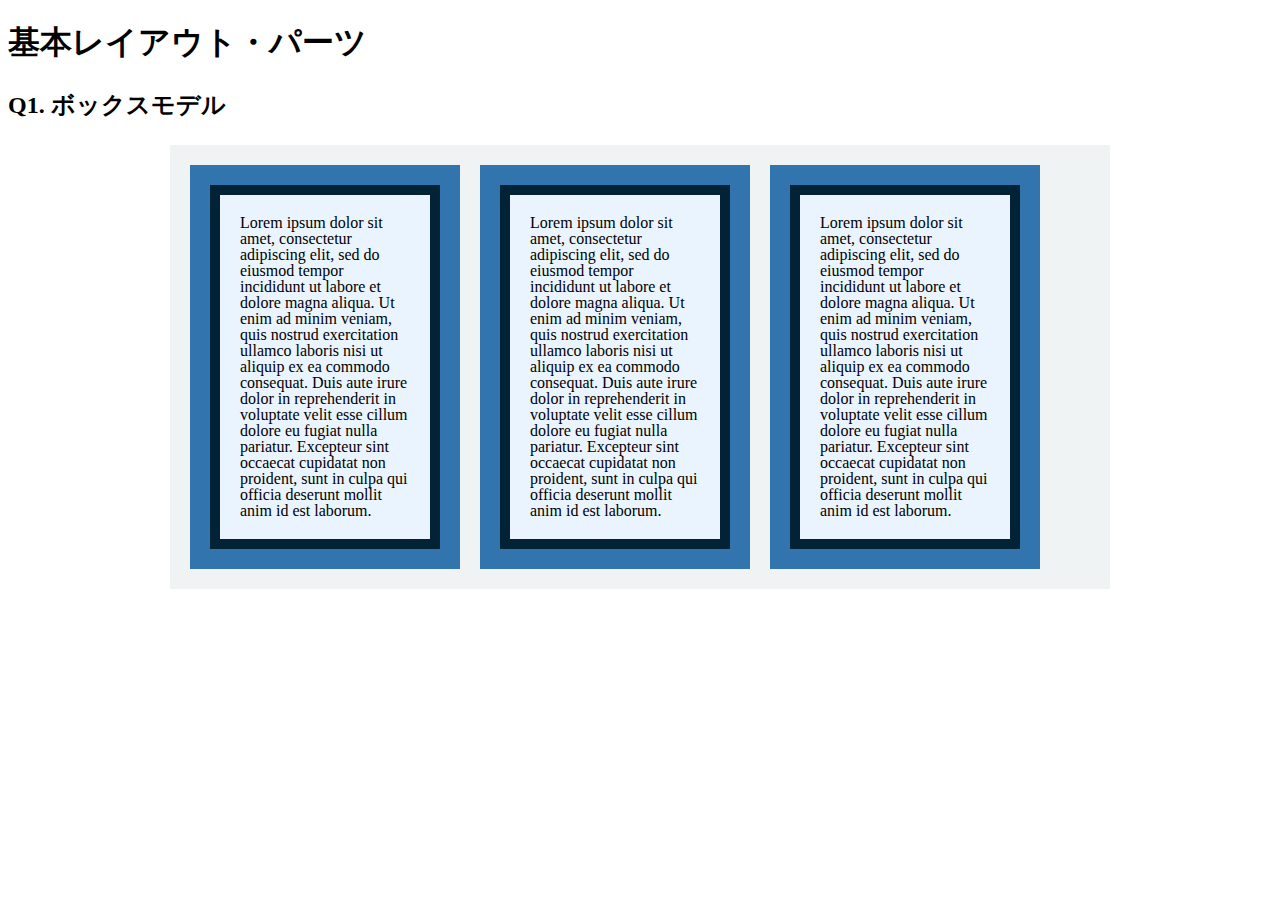
<file: layout_parts/q1/index.html>
<!DOCTYPE html>
<html>
  <head>
    <meta charset="utf-8">
    <meta http-equiv="X-UA-Compatible" content="IE=edge">
    <meta name="viewport" content="width=device-width, initial-scale=1.0, maximum-scale=1.0, user-scalable=no">
    <meta name="format-detection" content="telephone=no">
    <title>基本レイアウト・パーツ</title>
    <link rel="stylesheet" href="http://gizumo-inc.github.io/sample/front-lesson/layout_parts_new/assets/css/reset.css">
    <link rel="stylesheet" href="http://gizumo-inc.github.io/sample/front-lesson/layout_parts_new/assets/css/base.css">
    <link rel="stylesheet" href="css/style.css">
  </head>
  <body>
    <div class="wrapper">
      <h1 class="title">基本レイアウト・パーツ</h1>
      <h2 class="headline">
        <p class="headline__text">Q1. ボックスモデル</p>
      </h2>
      <div class="box">
        <!-- 回答はクラスq1の要素の中に書いてね -->
        <!-- すでについてるクラスにはstyleを指定しない。styleをつける場合は自分で新たにクラスをつけること -->
        <div class="q1 q1_content clearfix">
          <div class="q1_content_box">
            <div class="q1_content_text">Lorem ipsum dolor sit amet, consectetur adipiscing elit, sed do eiusmod tempor incididunt ut labore et dolore magna aliqua. Ut enim ad minim veniam, quis nostrud exercitation ullamco laboris nisi ut aliquip ex ea commodo consequat. Duis aute irure dolor in reprehenderit in voluptate velit esse cillum dolore eu fugiat nulla pariatur. Excepteur sint occaecat cupidatat non proident, sunt in culpa qui officia deserunt mollit anim id est laborum.</div>
          </div>
          <div class="q1_content_box">
            <div class="q1_content_text">Lorem ipsum dolor sit amet, consectetur adipiscing elit, sed do eiusmod tempor incididunt ut labore et dolore magna aliqua. Ut enim ad minim veniam, quis nostrud exercitation ullamco laboris nisi ut aliquip ex ea commodo consequat. Duis aute irure dolor in reprehenderit in voluptate velit esse cillum dolore eu fugiat nulla pariatur. Excepteur sint occaecat cupidatat non proident, sunt in culpa qui officia deserunt mollit anim id est laborum.</div>
          </div>
          <div class="q1_content_box">
            <div class="q1_content_text">Lorem ipsum dolor sit amet, consectetur adipiscing elit, sed do eiusmod tempor incididunt ut labore et dolore magna aliqua. Ut enim ad minim veniam, quis nostrud exercitation ullamco laboris nisi ut aliquip ex ea commodo consequat. Duis aute irure dolor in reprehenderit in voluptate velit esse cillum dolore eu fugiat nulla pariatur. Excepteur sint occaecat cupidatat non proident, sunt in culpa qui officia deserunt mollit anim id est laborum.</div>
          </div>
        </div>
        <!-- 回答はクラスq1の要素の中に書いてね -->
      </div>
    </div>
  </body>
</html>
</file>
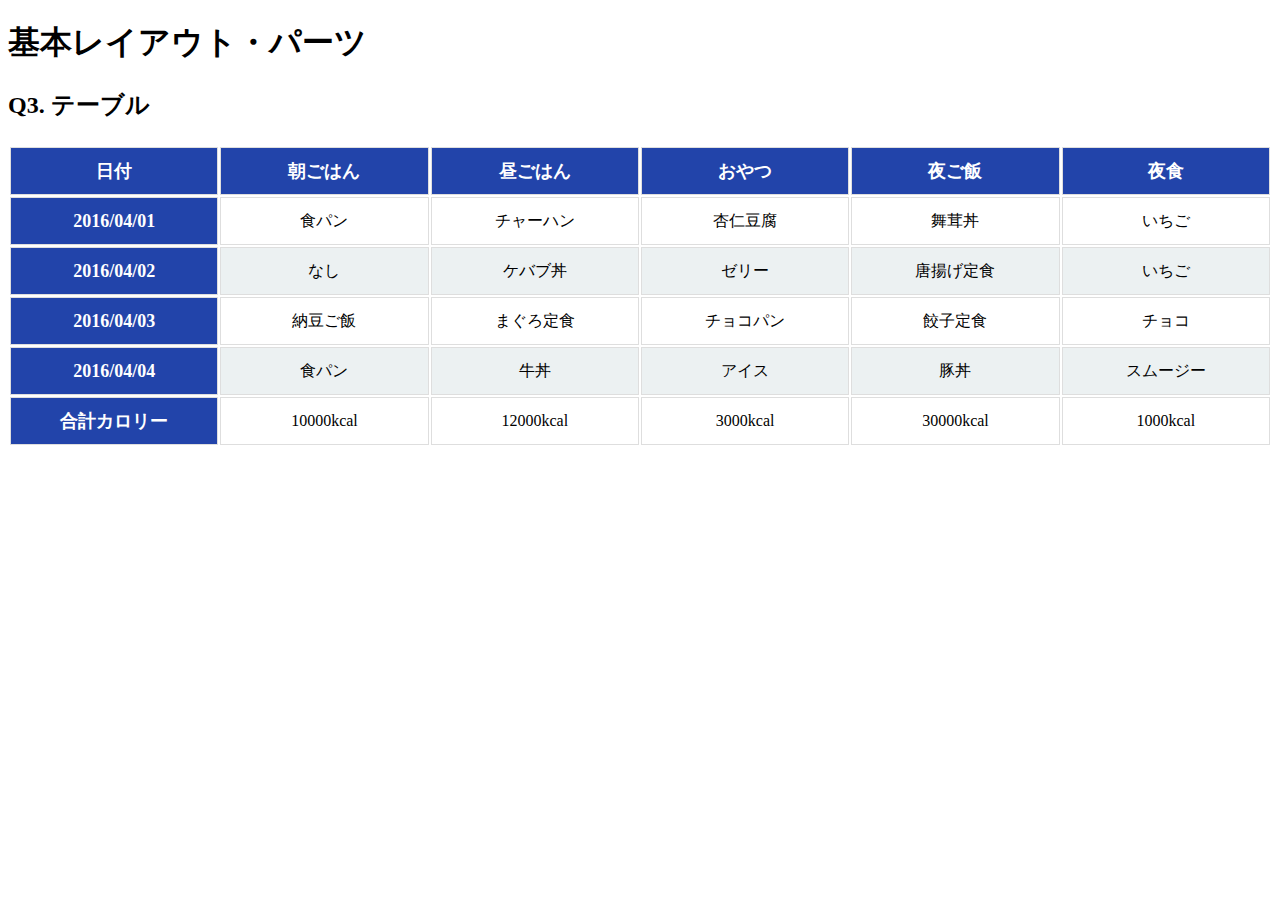
<file: layout_parts/q3/index.html>
<!DOCTYPE html>
<html>
  <head>
    <meta charset="utf-8">
    <meta http-equiv="X-UA-Compatible" content="IE=edge">
    <meta name="viewport" content="width=device-width, initial-scale=1.0, maximum-scale=1.0, user-scalable=no">
    <meta name="format-detection" content="telephone=no">
    <title>基本レイアウト・パーツ</title>
    <link rel="stylesheet" href="http://gizumo-inc.github.io/sample/front-lesson/layout_parts_new/assets/css/reset.css">
    <link rel="stylesheet" href="http://gizumo-inc.github.io/sample/front-lesson/layout_parts_new/assets/css/base.css">
    <link rel="stylesheet" href="css/style.css">
  </head>
  <body>
    <div class="wrapper">
      <h1 class="title">基本レイアウト・パーツ</h1>
      <h2 class="headline">
        <p class="headline__text">Q3. テーブル</p>
      </h2>
      <div class="box">
        <!-- 回答はクラスq3の要素の中に書いてね -->
        <!-- すでについてるクラスにはstyleを指定しない。styleをつける場合は自分で新たにクラスをつけること -->
        <div class="q3">
          <table class="q3_table">
            <thead>
              <tr>
                <th>日付</th>
                <th>朝ごはん</th>
                <th>昼ごはん</th>
                <th>おやつ</th>
                <th>夜ご飯</th>
                <th>夜食</th>
              </tr>
            </thead>
            <tbody>
              <tr>
                <th>2016/04/01</th>
                <td>食パン</td>
                <td>チャーハン</td>
                <td>杏仁豆腐</td>
                <td>舞茸丼</td>
                <td>いちご
                </td>
              </tr>
              <tr>
                <th>2016/04/02</th>
                <td>なし</td>
                <td>ケバブ丼</td>
                <td>ゼリー</td>
                <td>唐揚げ定食</td>
                <td>いちご</td>
              </tr>
              <tr>
                <th>2016/04/03</th>
                <td>納豆ご飯</td>
                <td>まぐろ定食</td>
                <td>チョコパン</td>
                <td>餃子定食</td>
                <td>チョコ</td>
              </tr>
              <tr>
                <th>2016/04/04</th>
                <td>食パン</td>
                <td>牛丼</td>
                <td>アイス</td>
                <td>豚丼</td>
                <td>スムージー</td>
              </tr>
              <tr>
                <th>合計カロリー</th>
                <td>10000kcal</td>
                <td>12000kcal</td>
                <td>3000kcal</td>
                <td>30000kcal</td>
                <td>1000kcal</td>
              </tr>
            </tbody>
          </table>
        </div>
        <!-- 回答はクラスq3の要素の中に書いてね -->
      </div>
    </div>
  </body>
</html>
</file>
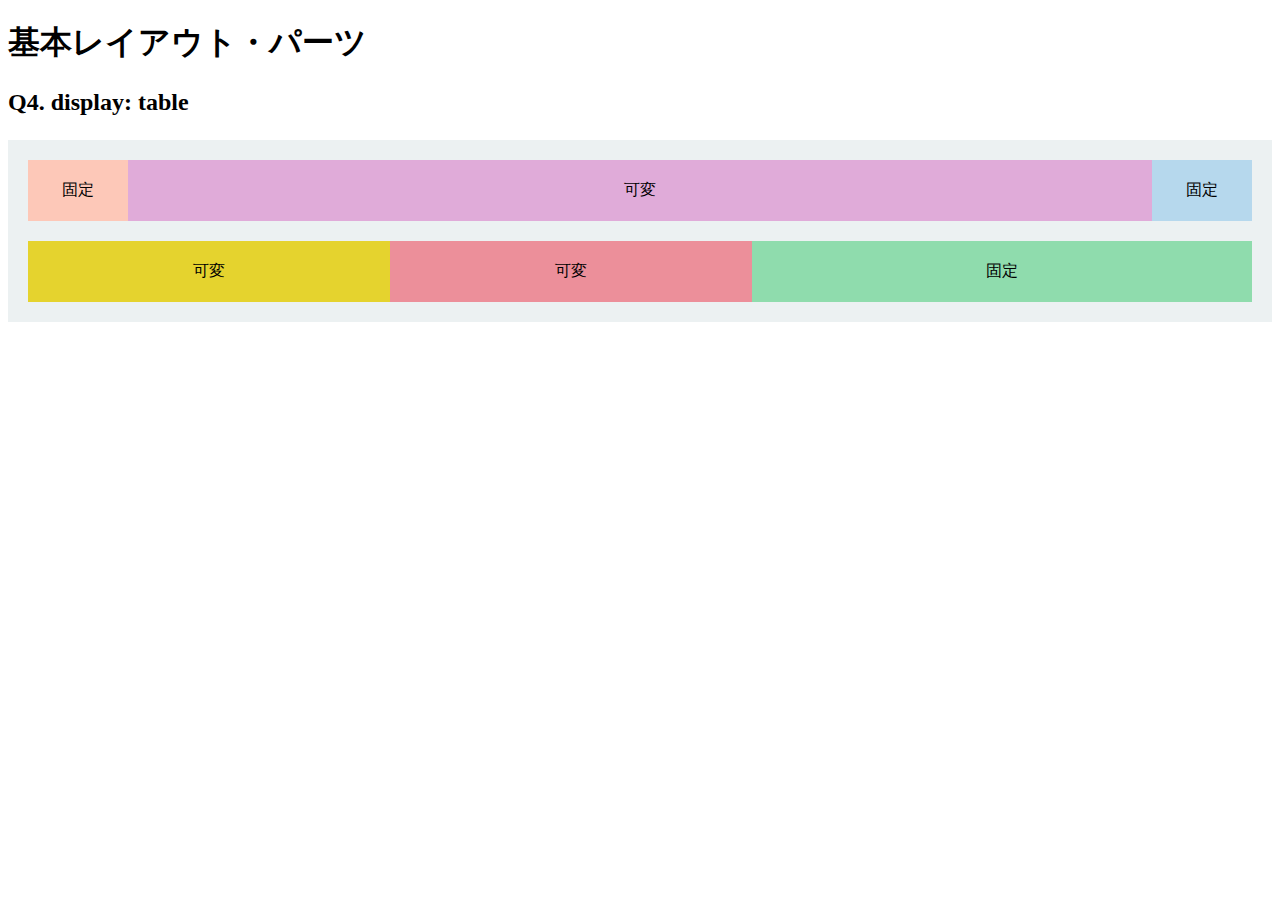
<file: layout_parts/q4/index.html>
<!DOCTYPE html>
<html>
  <head>
    <meta charset="utf-8">
    <meta http-equiv="X-UA-Compatible" content="IE=edge">
    <meta name="viewport" content="width=device-width, initial-scale=1.0, maximum-scale=1.0, user-scalable=no">
    <meta name="format-detection" content="telephone=no">
    <title>基本レイアウト・パーツ</title>
    <link rel="stylesheet" href="http://gizumo-inc.github.io/sample/front-lesson/layout_parts_new/assets/css/reset.css">
    <link rel="stylesheet" href="http://gizumo-inc.github.io/sample/front-lesson/layout_parts_new/assets/css/base.css">
    <link rel="stylesheet" href="css/style.css">
  </head>
  <body>
    <div class="wrapper">
      <h1 class="title">基本レイアウト・パーツ</h1>
      <h2 class="headline">
        <p class="headline__text">Q4. display: table</p>
      </h2>
      <div class="box">
        <!-- 回答はクラスq4の要素の中に書いてね -->
        <!-- すでについてるクラスにはstyleを指定しない。styleをつける場合は自分で新たにクラスをつけること -->
        <!-- 新たにタグは追加しなくてもできます。 -->
        <div class="q4 q4_box">
          <div class="q4_table">
            <div class="q4_display q4_up_left" >固定</div>
            <div class="q4_display q4_up_mid">可変</div>
            <div class="q4_display q4_up_right">固定</div>
          </div>
          <div class="q4_table">
            <div class="q4_display q4_down_left">可変</div>
            <div class="q4_display q4_down_mid">可変</div>
            <div class="q4_display q4_down_right">固定</div>
          </div>
        </div>
        <!-- 回答はクラスq4の要素の中に書いてね -->
      </div>
    </div>
  </body>
</html>
</file>
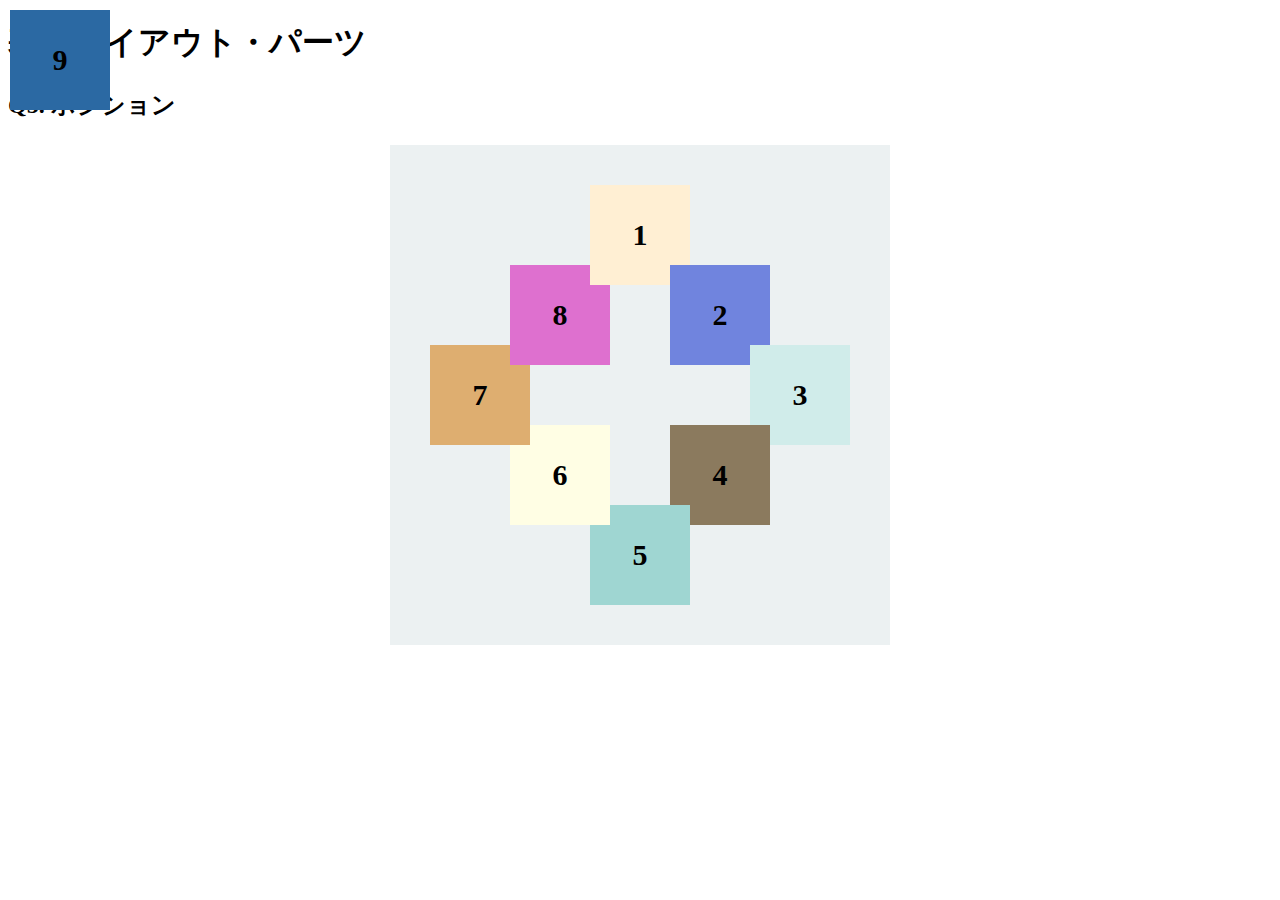
<file: layout_parts/q5/index.html>
<!DOCTYPE html>
<html>
  <head>
    <meta charset="utf-8">
    <meta http-equiv="X-UA-Compatible" content="IE=edge">
    <meta name="viewport" content="width=device-width, initial-scale=1.0, maximum-scale=1.0, user-scalable=no">
    <meta name="format-detection" content="telephone=no">
    <title>基本レイアウト・パーツ</title>
    <link rel="stylesheet" href="http://gizumo-inc.github.io/sample/front-lesson/layout_parts_new/assets/css/reset.css">
    <link rel="stylesheet" href="http://gizumo-inc.github.io/sample/front-lesson/layout_parts_new/assets/css/base.css">
    <link rel="stylesheet" href="css/style.css">
  </head>
  <body>
    <div class="wrapper">
      <h1 class="title">基本レイアウト・パーツ</h1>
      <h2 class="headline">
        <p class="headline__text">Q5. ポジション</p>
      </h2>
      <div class="box">
        <!-- 回答はクラスq5の要素の中に書いてね -->
        <!-- すでについてるクラスにはstyleを指定しない。styleをつける場合は自分で新たにクラスをつけること -->
        <!-- 新たにタグは追加しなくてもできます。 -->
        <div class="q5 q5_box">
          <div class="q5_numberbox q5_pink">8</div>
          <div class="q5_numberbox q5_aqua">5</div>
          <div class="q5_numberbox q5_cream">1</div>
          <div class="q5_numberbox q5_brown">7</div>
          <div class="q5_numberbox q5_darkbrown">4</div>
          <div class="q5_numberbox q5_ivory">6</div>
          <div class="q5_numberbox q5_blue">2</div>
          <div class="q5_numberbox q5_mint">3</div>
          <div class="q5_numberbox q5_navy">9</div>
        </div>
        <!-- 回答はクラスq5の要素の中に書いてね -->
      </div>
    </div>
  </body>
</html>
</file>
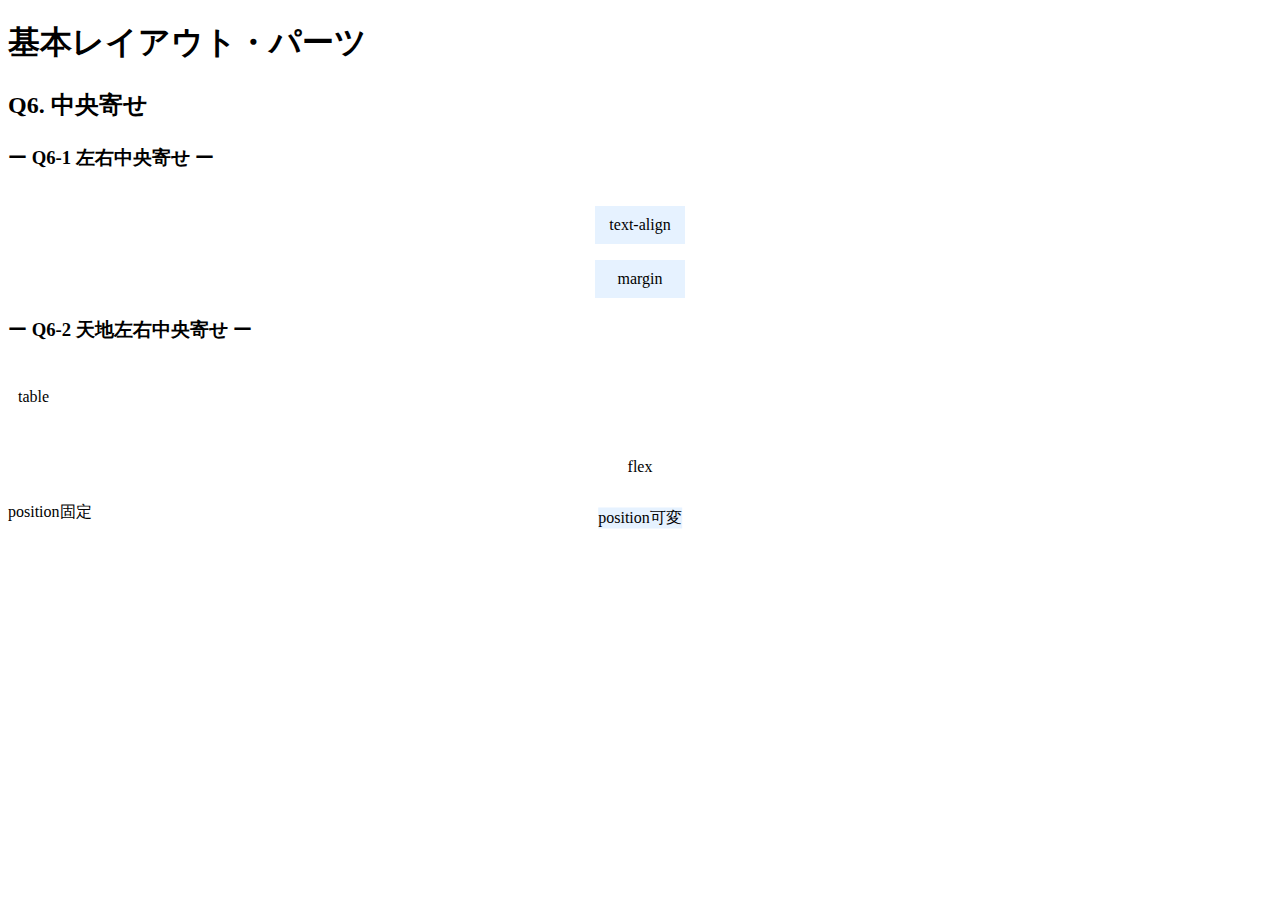
<file: layout_parts/q6/index.html>
<!DOCTYPE html>
<html>
  <head>
    <meta charset="utf-8">
    <meta http-equiv="X-UA-Compatible" content="IE=edge">
    <meta name="viewport" content="width=device-width, initial-scale=1.0, maximum-scale=1.0, user-scalable=no">
    <meta name="format-detection" content="telephone=no">
    <title>基本レイアウト・パーツ</title>
    <link rel="stylesheet" href="http://gizumo-inc.github.io/sample/front-lesson/layout_parts_new/assets/css/reset.css">
    <link rel="stylesheet" href="http://gizumo-inc.github.io/sample/front-lesson/layout_parts_new/assets/css/base.css">
    <link rel="stylesheet" href="css/style.css">
  </head>
  <body>
    <div class="wrapper">
      <h1 class="title">基本レイアウト・パーツ</h1>
      <h2 class="headline">
        <p class="headline__text">Q6. 中央寄せ</p>
      </h2>
      <div class="box">
        <div class="box__inner">
          <h3 class="box__headline">
            <p class="box__headline__text">ー Q6-1 左右中央寄せ ー</p>
          </h3>
          <div class="q6 q6--horizontal">
            <!-- Q6-1の回答はここに書いてね -->
            <!-- 新たにタグは追加しなくてもできます。 -->
            <div class="q6__box q6_1_backbox">
              <div class="q6_1_box">
                <p class="q6_1_textalign">text-align</p>
              </div>
            </div>
            <!-- Q6-1の回答はここに書いてね -->

            <!-- Q6-1の回答はここに書いてね -->
            <!-- 新たにタグは追加しなくてもできます。 -->
            <div class="q6__box">
              <p class="q6_1_margin">margin</p>
            </div>
            <!-- Q6-1の回答はここに書いてね -->
          </div>
        </div>

        <div class="box__inner">
          <h3 class="box__headline">
            <p class="box__headline__text">ー Q6-2 天地左右中央寄せ ー</p>
          </h3>
          <!-- Q6-2の回答はここに書いてね -->
          <!-- すでについてるクラスにはstyleを指定しない。styleをつける場合は自分で新たにクラスをつけること -->
          <!-- 新たにタグは追加しなくてもできます。 -->
          <div class="q6 q6--around q6_2_backbox">
            <div class="q6_2_box">
              <p class="q6_2_text q6_2_tabletext">table</p>
            </div>
          </div>
          <!-- Q6-2の回答はここに書いてね -->

          <!-- Q6-2の回答はここに書いてね -->
          <!-- すでについてるクラスにはstyleを指定しない。styleをつける場合は自分で新たにクラスをつけること -->
          <!-- 新たにタグは追加しなくてもできます。 -->
          <div class="q6 q6--around q6_box_flex">
            <p class="q6_2_text">flex</p>
          </div>
          <!-- Q6-2の回答はここに書いてね -->

          <div class="q6 q6--position">
            <!-- Q6-2の回答はここに書いてね -->
            <!-- すでについてるクラスにはstyleを指定しない。styleをつける場合は自分で新たにクラスをつけること -->
            <!-- 新たにタグは追加しなくてもできます。 -->
            <div class="q6__box is-stable q6_box_position">
              <p class="q6__box__inner q6_2_stable">position固定</p>
            </div>
            <!-- Q6-2の回答はここに書いてね -->

            <!-- Q6-2の回答はここに書いてね -->
            <!-- すでについてるクラスにはstyleを指定しない。styleをつける場合は自分で新たにクラスをつけること -->
            <!-- 新たにタグは追加しなくてもできます。 -->
            <div class="q6__box is-flexible q6_box_position">
              <p class="q6__box__inner q6_2_flexible">position可変</p>
            </div>
            <!-- Q6-2の回答はここに書いてね -->
          </div>
        </div>
      </div>
    </div>
  </body>
</html>
</file>
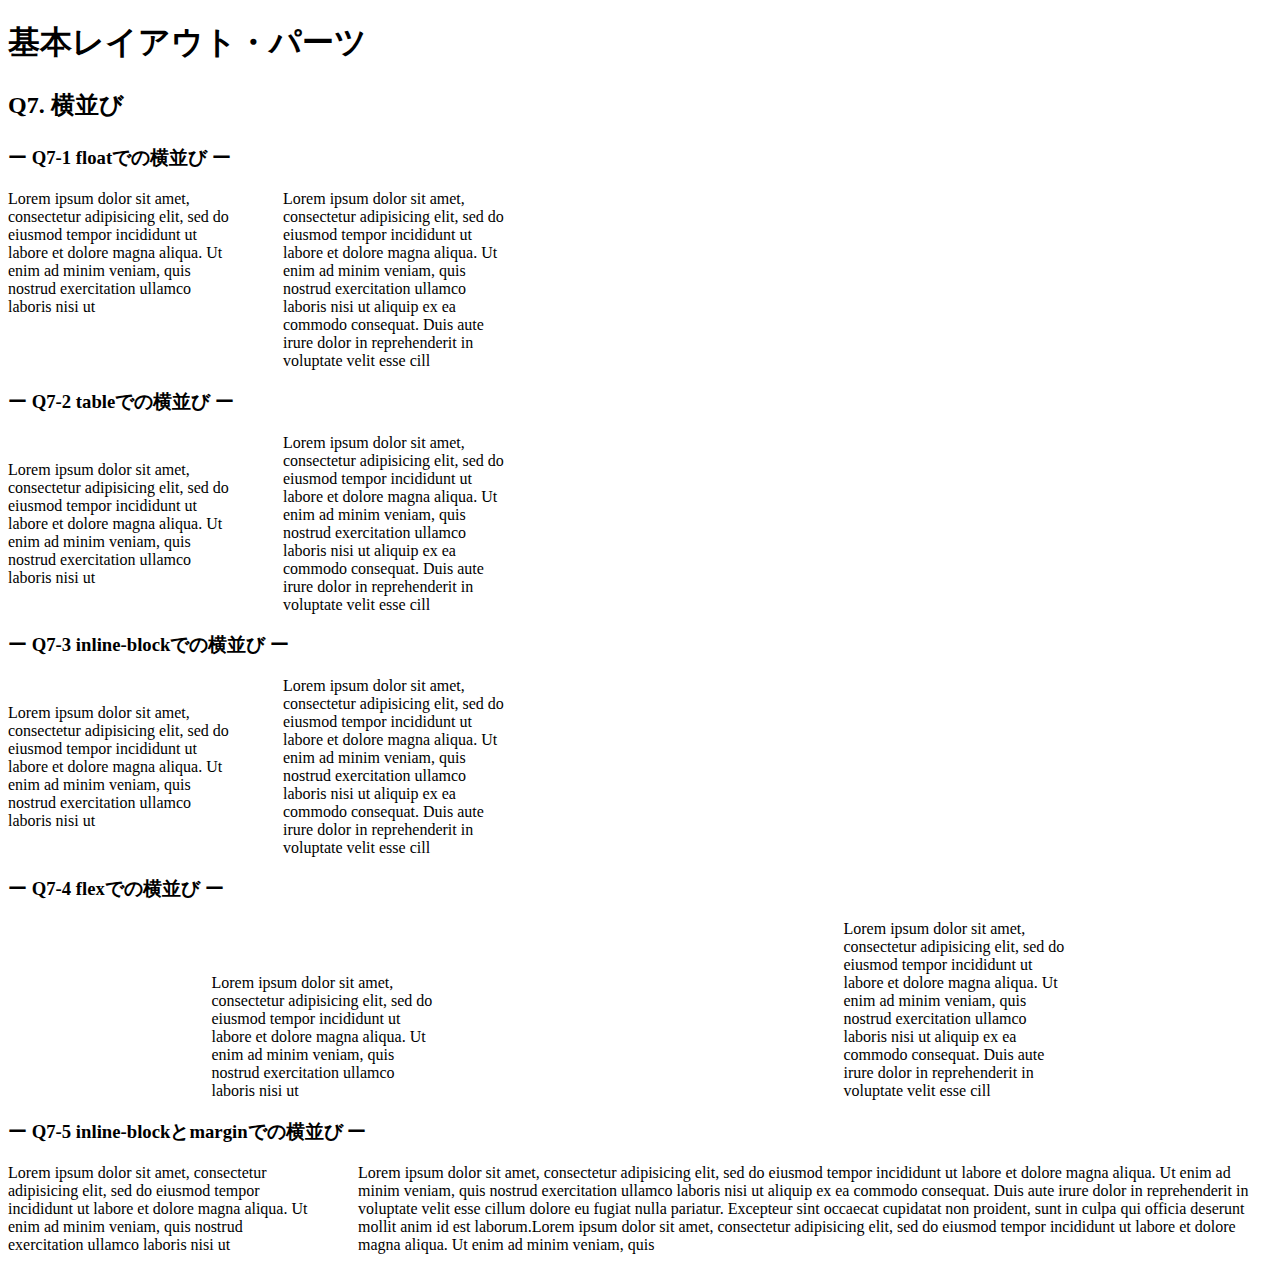
<file: layout_parts/q7/index.html>
<!DOCTYPE html>
<html>
  <head>
    <meta charset="utf-8">
    <meta http-equiv="X-UA-Compatible" content="IE=edge">
    <meta name="viewport" content="width=device-width, initial-scale=1.0, maximum-scale=1.0, user-scalable=no">
    <meta name="format-detection" content="telephone=no">
    <title>基本レイアウト・パーツ</title>
    <link rel="stylesheet" href="http://gizumo-inc.github.io/sample/front-lesson/layout_parts_new/assets/css/reset.css">
    <link rel="stylesheet" href="http://gizumo-inc.github.io/sample/front-lesson/layout_parts_new/assets/css/base.css">
    <link rel="stylesheet" href="css/style.css">
  </head>
  <body>
    <div class="wrapper">
      <h1 class="title">基本レイアウト・パーツ</h1>
      <h2 class="headline">
        <p class="headline__text">Q7. 横並び</p>
      </h2>
      <div class="box">
        <div class="box__inner">
          <h3 class="box__headline">
            <p class="box__headline__text">ー Q7-1 floatでの横並び ー</p>
          </h3>
          <!-- Q7の回答はここに書いてね -->
          <!-- すでについてるクラスにはstyleを指定しない。styleをつける場合は自分で新たにクラスをつけること -->
          <!-- 新たにタグは追加しなくてもできます。 -->
          <div class="q7 q7--float">
            <div class="q7__inner clearfix">
              <div class="q7__box q7_1_text">
                Lorem ipsum dolor sit amet, consectetur adipisicing elit, sed do eiusmod tempor incididunt ut labore et dolore magna aliqua. Ut enim ad minim veniam, quis nostrud exercitation ullamco laboris nisi ut
              </div>
              <div class="q7__box q7_1_text">
                Lorem ipsum dolor sit amet, consectetur adipisicing elit, sed do eiusmod tempor incididunt ut labore et dolore magna aliqua. Ut enim ad minim veniam, quis nostrud exercitation ullamco laboris nisi ut aliquip ex ea commodo consequat. Duis aute irure dolor in reprehenderit in voluptate velit esse cill
              </div>
            </div>
          </div>
          <!-- Q7の回答はここに書いてね -->
        </div>

        <div class="box__inner">
          <h3 class="box__headline">
            <p class="box__headline__text">ー Q7-2 tableでの横並び ー</p>
          </h3>
          <!-- Q7の回答はここに書いてね -->
          <!-- すでについてるクラスにはstyleを指定しない。styleをつける場合は自分で新たにクラスをつけること -->
          <!-- 新たにタグは追加しなくてもできます。 -->
          <div class="q7 q7--table">
            <div class="q7__inner q7_2_box">
              <div class="q7__box q7_2_text">
                <div class="q7__box__text">
                  Lorem ipsum dolor sit amet, consectetur adipisicing elit, sed do eiusmod tempor incididunt ut labore et dolore magna aliqua. Ut enim ad minim veniam, quis nostrud exercitation ullamco laboris nisi ut
                </div>
              </div>
              <div class="q7__box q7_2_text">
                <div class="q7__box__text">
                  Lorem ipsum dolor sit amet, consectetur adipisicing elit, sed do eiusmod tempor incididunt ut labore et dolore magna aliqua. Ut enim ad minim veniam, quis nostrud exercitation ullamco laboris nisi ut aliquip ex ea commodo consequat. Duis aute irure dolor in reprehenderit in voluptate velit esse cill
                </div>
              </div>
            </div>
          </div>
          <!-- Q7の回答はここに書いてね -->
        </div>

        <div class="box__inner">
          <h3 class="box__headline">
            <p class="box__headline__text">ー Q7-3 inline-blockでの横並び ー</p>
          </h3>
          <!-- Q7の回答はここに書いてね -->
          <!-- すでについてるクラスにはstyleを指定しない。styleをつける場合は自分で新たにクラスをつけること -->
          <!-- 新たにタグは追加しなくてもできます。 -->
          <div class="q7 q7--inlineblock">
            <div class="q7__inner q7_3_box">
              <div class="q7__box q7_3_text">
                Lorem ipsum dolor sit amet, consectetur adipisicing elit, sed do eiusmod tempor incididunt ut labore et dolore magna aliqua. Ut enim ad minim veniam, quis nostrud exercitation ullamco laboris nisi ut
              </div>
              <div class="q7__box q7_3_text">
                Lorem ipsum dolor sit amet, consectetur adipisicing elit, sed do eiusmod tempor incididunt ut labore et dolore magna aliqua. Ut enim ad minim veniam, quis nostrud exercitation ullamco laboris nisi ut aliquip ex ea commodo consequat. Duis aute irure dolor in reprehenderit in voluptate velit esse cill
              </div>
            </div>
          </div>
          <!-- Q7の回答はここに書いてね -->
        </div>

        <div class="box__inner">
          <h3 class="box__headline">
            <p class="box__headline__text">ー Q7-4 flexでの横並び ー</p>
          </h3>
          <!-- Q7の回答はここに書いてね -->
          <!-- すでについてるクラスにはstyleを指定しない。styleをつける場合は自分で新たにクラスをつけること -->
          <!-- 新たにタグは追加しなくてもできます。 -->
          <div class="q7 q7--flex">
            <div class="q7__inner q7_4_box">
              <div class="q7__box q7_4_text">
                Lorem ipsum dolor sit amet, consectetur adipisicing elit, sed do eiusmod tempor incididunt ut labore et dolore magna aliqua. Ut enim ad minim veniam, quis nostrud exercitation ullamco laboris nisi ut
              </div>
              <div class="q7__box q7_4_text">
                Lorem ipsum dolor sit amet, consectetur adipisicing elit, sed do eiusmod tempor incididunt ut labore et dolore magna aliqua. Ut enim ad minim veniam, quis nostrud exercitation ullamco laboris nisi ut aliquip ex ea commodo consequat. Duis aute irure dolor in reprehenderit in voluptate velit esse cill
              </div>
            </div>
          </div>
          <!-- Q7の回答はここに書いてね -->
        </div>

        <div class="box__inner">
          <h3 class="box__headline">
            <p class="box__headline__text">ー Q7-5 inline-blockとmarginでの横並び ー</p>
          </h3>
          <!-- Q7の回答はここに書いてね -->
          <!-- すでについてるクラスにはstyleを指定しない。styleをつける場合は自分で新たにクラスをつけること -->
          <!-- 新たにタグは追加しなくてもできます。 -->
          <div class="q7 q7--margin">
            <div class="q7__inner is-full q7_5_box">
              <div class="q7__box q7_5_text">
                <div class="q7__box__text">
                  Lorem ipsum dolor sit amet, consectetur adipisicing elit, sed do eiusmod tempor incididunt ut labore et dolore magna aliqua. Ut enim ad minim veniam, quis nostrud exercitation ullamco laboris nisi ut
                </div>
              </div>
              <div class="q7__box q7_5_text">
                <div class="q7__box__text">
                  Lorem ipsum dolor sit amet, consectetur adipisicing elit, sed do eiusmod tempor incididunt ut labore et dolore magna aliqua. Ut enim ad minim veniam, quis nostrud exercitation ullamco laboris nisi ut aliquip ex ea commodo consequat. Duis aute irure dolor in reprehenderit in voluptate velit esse cillum dolore eu fugiat nulla pariatur. Excepteur sint occaecat cupidatat non proident, sunt in culpa qui officia deserunt mollit anim id est laborum.Lorem ipsum dolor sit amet, consectetur adipisicing elit, sed do eiusmod tempor incididunt ut labore et dolore magna aliqua. Ut enim ad minim veniam, quis
                </div>
              </div>
            </div>
          </div>
          <!-- Q7の回答はここに書いてね -->
        </div>
      </div>
    </div>
  </body>
</html>
</file>
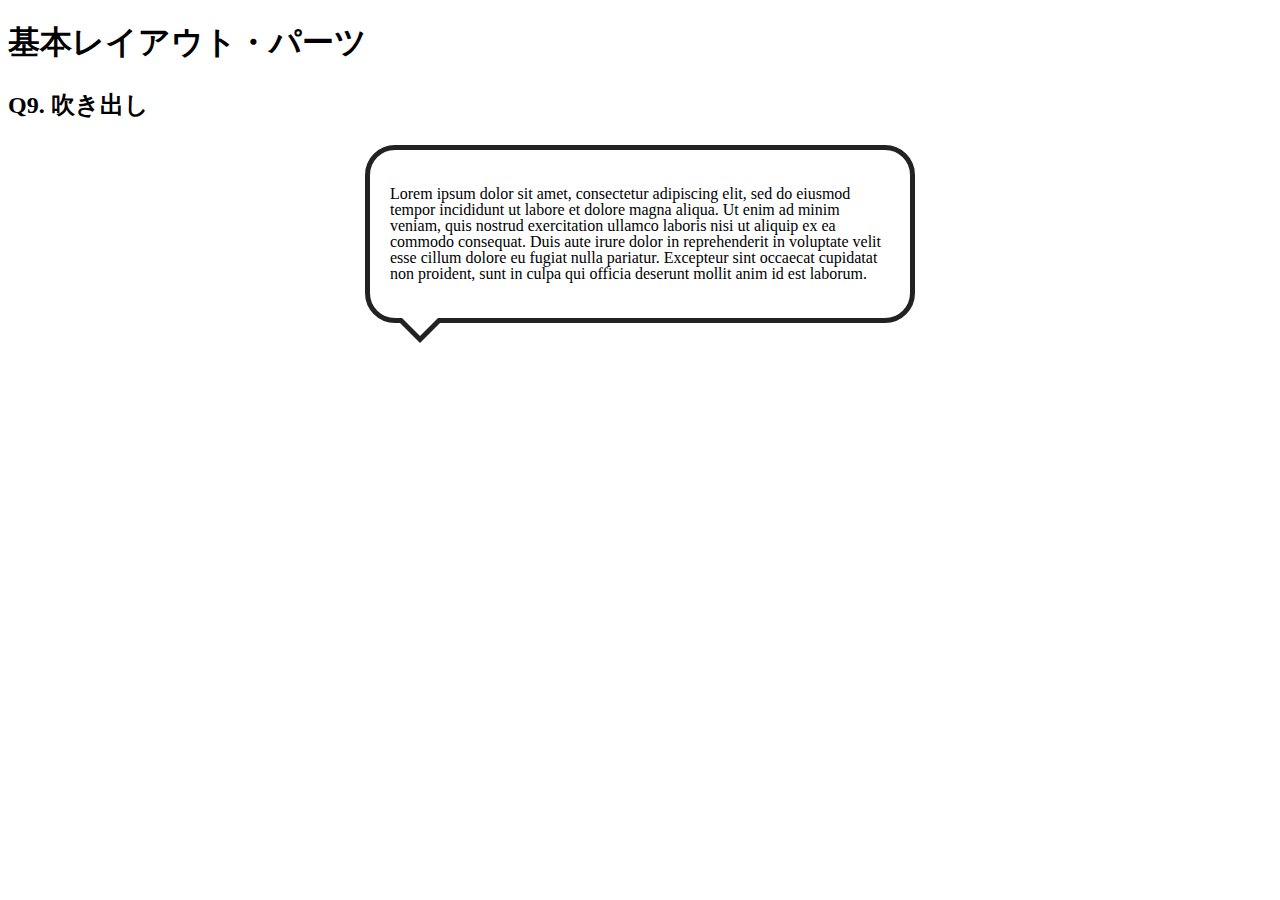
<file: layout_parts/q9/index.html>
<!DOCTYPE html>
<html>
  <head>
    <meta charset="utf-8">
    <meta http-equiv="X-UA-Compatible" content="IE=edge">
    <meta name="viewport" content="width=device-width, initial-scale=1.0, maximum-scale=1.0, user-scalable=no">
    <meta name="format-detection" content="telephone=no">
    <title>基本レイアウト・パーツ</title>
    <link rel="stylesheet" href="http://gizumo-inc.github.io/sample/front-lesson/layout_parts_new/assets/css/reset.css">
    <link rel="stylesheet" href="http://gizumo-inc.github.io/sample/front-lesson/layout_parts_new/assets/css/base.css">
    <link rel="stylesheet" href="css/style.css">
  </head>
  <body>
    <div class="wrapper">
      <h1 class="title">基本レイアウト・パーツ</h1>
      <h2 class="headline">
        <p class="headline__text">Q9. 吹き出し</p>
      </h2>
      <div class="box">
        <!-- 回答はクラスq9の要素の中に書いてね -->
        <!-- すでについてるクラスにはstyleを指定しない。styleをつける場合は自分で新たにクラスをつけること -->
        <div class="q9">
          <div class="q9_balloon">
            <p class="q9_balloon_text">
              Lorem ipsum dolor sit amet, consectetur adipiscing elit, sed do eiusmod tempor incididunt ut labore et dolore magna aliqua. Ut enim ad minim veniam, quis nostrud exercitation ullamco laboris nisi ut aliquip ex ea commodo consequat. Duis aute irure dolor in reprehenderit in voluptate velit esse cillum dolore eu fugiat nulla pariatur. Excepteur sint occaecat cupidatat non proident, sunt in culpa qui officia deserunt mollit anim id est laborum.
            </p>
          </div>
        </div>
        <!-- 回答はクラスq9の要素の中に書いてね -->
      </div>
    </div>
  </body>
</html>
</file>
<file: layout_parts/q1/css/style.css>
@charset "UTF-8";

/* 回答はここに書いてね */
.clearfix:after {
  display: block;
  content: "";
  clear: both;
}

.q1_content {
  width: 900px;
  padding: 20px;
  margin: 0 auto;
  background-color: #eff3f4;
}

.q1_content_box {
  width: 230px;
  padding: 20px;
  margin-left: 20px;
  background-color: #3274ae;
  float: left;
}

.q1_content_box:first-child {
  margin-left: 0;
}

.q1_content_text {
  width: 230px;
  padding: 20px;
  border: 10px solid;
  border-color: #022336;
  background-color: #eaf4ff;
  font-size: 16px;
  line-height: 16px;
  box-sizing: border-box;
}
/* 回答はここに書いてね */
</file>
<file: layout_parts/q3/css/style.css>
@charset "UTF-8";

/* 回答はここに書いてね */
.q3_table {
  table-layout: fixed;
  width: 100%;
}

.q3_table th,
.q3_table td {
  border: solid #dedede 1px;
  padding: 10px;
  text-align: center;
  vertical-align: middle;
}

.q3_table th {
  font-size: 18px;
  color: #fff;
  line-height: 26px;
  background-color: #2244aa;
}

.q3_table td {
  font-size: 16px;
  line-height: 22px;
}

.q3_table tbody tr:nth-child(2n) {
  background-color: #ecf1f2;
}

.q3_table tbody tr:last-child {
  border-top: dashed #000 2px;
}
/* 回答はここに書いてね */
</file>
<file: layout_parts/q4/css/style.css>
@charset "UTF-8";

/* 回答はここに書いてね */
.q4_box {
  background-color: #ecf1f2;
  padding: 20px;
  box-sizing: border-box;
}

.q4_table {
  display: table;
  width: 100%;
  table-layout: fixed;
  text-align: center;
  margin-top: 20px;
}

.q4_table:first-child {
  margin-top: 0;
}

.q4_display {
  display: table-cell;
  padding: 20px 0 20px;
}

.q4_up_left {
  width: 100px;
  background-color: #fdc8b8;
}

.q4_up_mid {
  background-color: #e0abd9;
}

.q4_up_right {
  width: 100px;
  background-color: #b6d8ed;
}

.q4_down_left {
  background-color: #e5d32e;
}

.q4_down_mid {
  background-color: #ec8f9a;
}

.q4_down_right {
  width: 500px;
  background-color: #8fdcad;
}
/* 回答はここに書いてね */
</file>
<file: layout_parts/q5/css/style.css>
@charset "UTF-8";

/* 回答はここに書いてね */
.q5_box {
  width: 500px;
  height: 500px;
  background-color: #ECF1F2;
  position: relative;
  margin: 0 auto;
  text-align: center;
  line-height: 100px;
  font-size: 30px;
  font-weight: bold;
}

.q5_numberbox {
  position: absolute;
  width: 100px;
  height: 100px;
}

.q5_pink {
  top: 120px;
  left: 120px;
  background-color: #de70cf;
  z-index: 8;
}

.q5_pink::after {
  position: absolute;
  content: "";
  width: 20px;
  height: 20px;
  top: 0;
  right: 0;
  background-color: #ffefd3;
}

.q5_aqua {
  top: 360px;
  left: 200px;
  background-color: #9fd6d2;
  z-index: 5;
}

.q5_cream {
  top: 40px;
  left: 200px;
  background-color: #ffefd3;
  z-index: 1;
}

.q5_brown {
  top: 200px;
  left: 40px;
  background-color: #deae70;
  z-index: 7;
}

.q5_darkbrown {
  top: 280px;
  left: 280px;
  background-color: #8b7a5e;
  z-index: 4;
}

.q5_ivory {
  top: 280px;
  left: 120px;
  background-color: #fffee4;
  z-index: 6;
}

.q5_blue {
  top: 120px;
  left: 280px;
  background-color: #7084de;
  z-index: 2;
}

.q5_mint {
  top: 200px;
  left: 360px;
  background-color: #d0ecea;
  z-index: 3;
}

.q5_navy {
  top: 10px;
  left: 10px;
  background-color: #2b69a3;
  position: fixed;
}
/* 回答はここに書いてね */
</file>
<file: layout_parts/q6/css/style.css>
@charset "UTF-8";

/* 回答はここに書いてね */
.q6_1_textalign,
.q6_1_margin {
  background-color: #e6f2ff;
  width: 90px;
  padding: 10px 0;
  text-align: center;
}

.q6_1_box {
  text-align: center;
}

.q6_1_textalign {
  display: inline-block;
}

.q6_1_margin {
  margin: 0 auto;
}

.q6_2_text {
  padding: 10px;
  background-color: #fff;
}

.q6_2_backbox {
  display: table;
}

.q6_2_box {
  display: table-cell;
  vertical-align: middle;
  text-align: center;
}

.q6_2_tabletext {
  display: inline-block;
}

.q6_box_flex {
  display: flex;
  justify-content: center;
  align-items: center;
}

.q6_2_flex {
  display: block;
}

.q6_box_position {
  position: relative;
}

.q6_2_stable {
  background-color: #e6f2ff;
  position: absolute;
  top: 0;
  left: 0;
  bottom: 0;
  right: 0;
  margin: auto;
}

.q6_2_flexible {
  background-color: #e6f2ff;
  position: absolute;
  top: 50%;
  left: 50%;
  transform: translate(-50%,-50%);
}
/* 回答はここに書いてね */
</file>
<file: layout_parts/q7/css/style.css>
@charset "UTF-8";

/* 回答はここに書いてね */
.clearfix:after {
  content: "";
  display: block;
  clear: both;
}

.q7_1_text {
  float: left;
  width: 225px;
  margin-left: 50px;
  font-size: 16px;
  box-sizing: border-box;
}

.q7_1_text:first-child {
  margin-left: 0;
}

.q7_2_box {
  display: table;
}

.q7_2_text {
  display: table-cell;
  table-layout: fixed;
  font-size: 16px;
  padding-left: 50px;
  width: 225px;
  vertical-align: middle;
}

.q7_2_text:first-child {
  padding-left: 0;
}

.q7_3_box {
  font-size: 0;
}

.q7_3_text {
  display: inline-block;
  width: 225px;
  vertical-align: middle;
  margin-left: 50px;
  box-sizing: border-box;
  font-size: 16px;
}

.q7_3_text:first-child {
  margin-left: 0;
}

.q7_4_box {
  display: flex;
  justify-content: space-around;
  align-items: flex-end;
}

.q7_4_text {
  width: 225px;
  box-sizing: border-box;
}

.q7_5_box {
  font-size: 0;
}

.q7_5_text {
  display: inline-block;
  font-size: 16px;
  vertical-align: top;
}

.q7_5_text:first-child {
  width: 300px;
}

.q7_5_text:last-child {
  width: 100%;
  margin-left: -300px;
  padding-left: 350px;
  box-sizing: border-box;
}
/* 回答はここに書いてね */
</file>
<file: layout_parts/q9/css/style.css>
@charset "UTF-8";

/* 回答はここに書いてね */
.q9_balloon {
  position: relative;
  width: 500px;
  border: 5px solid #222;
  margin: 0 auto;
  border-radius: 30px;
  padding: 20px;
}

.q9_balloon_text {
  font-size: 16px;
  line-height: 16px;
}

.q9_balloon::before,
.q9_balloon::after {
  position: absolute;
  content: "";
  display: block;
  width: 0;
  height: 0;
  border-right: solid 20px transparent;
  border-left: solid 20px transparent;
  left: 30px;
}

.q9_balloon::before {
  border-top: solid 20px #222;
  bottom: -25px;
}

.q9_balloon::after {
  border-top: solid 20px #fff;
  bottom: -18px;
}
  
/* 回答はここに書いてね */
</file>
